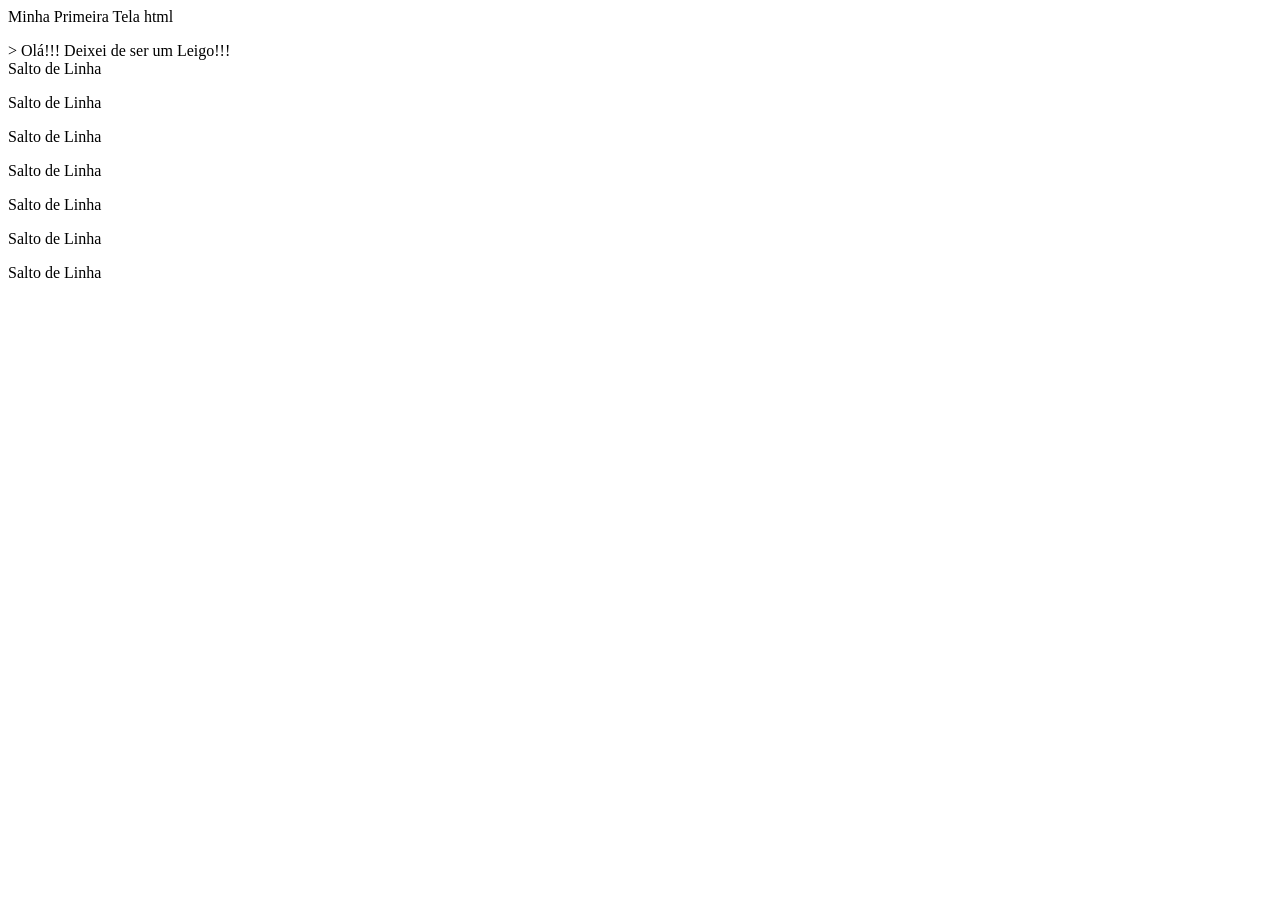
<file: ProgramacaoInternet/Aulas/MaterialProfessor/index_20260904.html>
<!--- TAG que indica que este arquivo é um Documento HTML (Tipo do Documento) --->
<!DOCTYPE html>

<!--- TAG que indica ao Navegador, qual a Língua utilizada na Página --->
<html lang="pt-BR">
<head>
<!--- TAG de Metadados que indica o conjunto de caracteres usados no código --->
<!--- UTF-8 é um padrão de codificação de caracteres que representa cada caractere por 1 a 4 bytes. É a codificação de caracteres mais utilizada na web e é compatível com o ASCII. ---> <meta charset="UTF-8">
<!--- TAG de Metadados que indica que outros dispositivos abrirão a página --->
<meta name="viewport" content="width=device-width, initial-scale=1.0">
<!--- TAG de Metadados que indica a descrição do conteúdo da página que aparece nas pesquisas do Google --->
<meta name="description" content="Página Home">
<!-- Aqui a TAG title indica o nome que vai na ABA do Navegador -->
<title>
Estrutura Mínima em HTML
</title><!-- Aqui termina o conteúdo da ABA da Página HTML -->
<!-- Aqui termina o topo da Página HTML-->
</head>
<!-- Aqui a TAG body indica o corpo da Página HTML-->
<body>
<!-- Os Textos que estiverem sem uma TAG, são os conteúdos da Página HTML -->
Minha Primeira Tela html
<p><!-- TAG para Fim de Parágrafo -->>
Olá!!! Deixei de ser um Leigo!!!
<br>
Salto de Linha
<p> Salto de Linha
<p> Salto de Linha
<p> Salto de Linha
<p> Salto de Linha
<p> Salto de Linha
<p> Salto de Linha

<!-- Aqui termina o corpo da Página HTML-->
</body>
<!-- Aqui termina a Página HTML-->
</HTML>
</file>
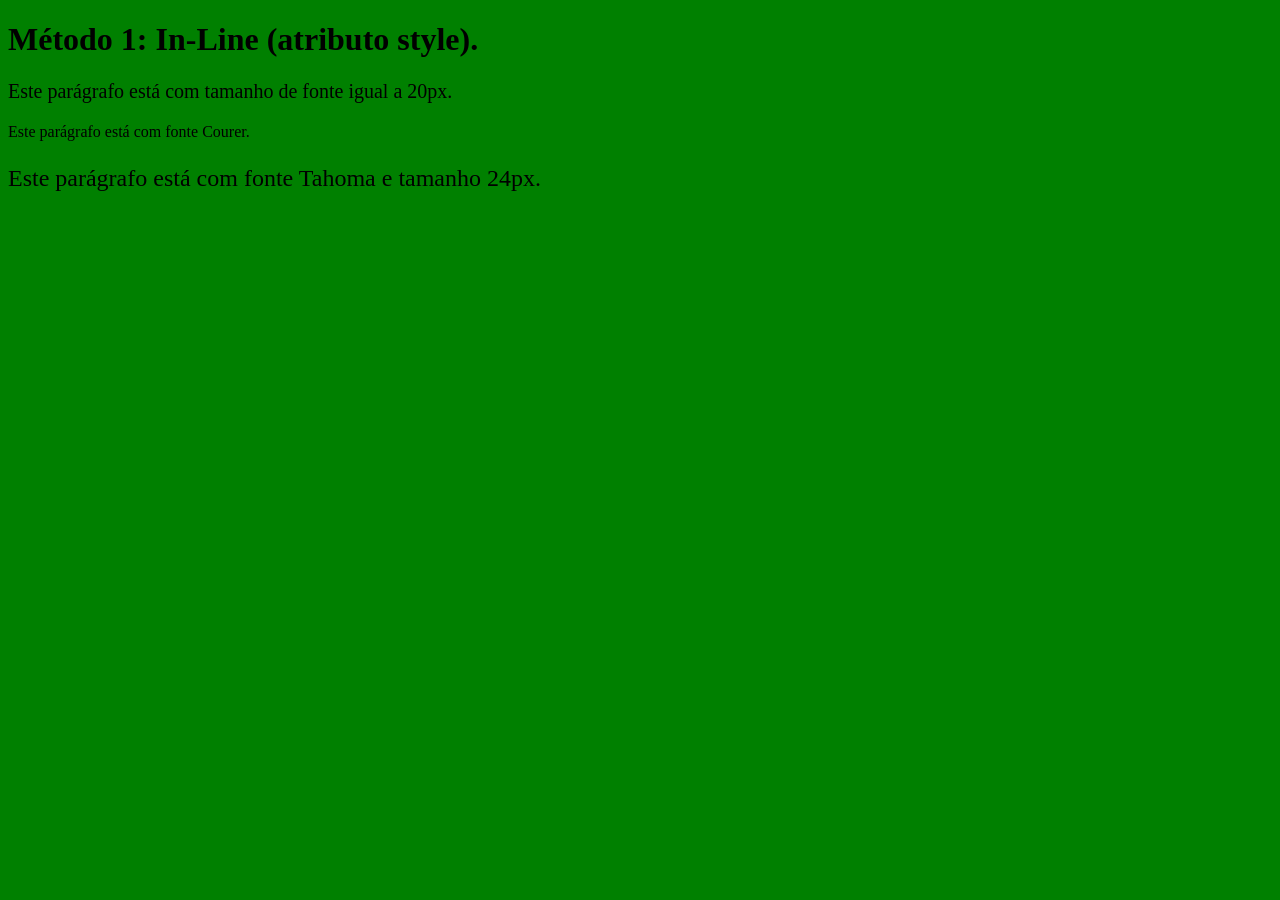
<file: ProgramacaoInternet/Aulas/MaterialProfessor/index_20260911_02.html>
<!DOCTYPE html>
<html lang="pt-BR">
<head>
<meta charset="UTF-8">
<meta name="viewport" content="width=device-width, initial-scale=1.0">
<title>CSS — Método 1</title>
</head>
<body style="background-color: green">
<h1>Método 1: In-Line (atributo style).</h1>
 <p style="font-size: 20px;">Este parágrafo está com
 tamanho de fonte igual a 20px.</p>
 <p style="font-family: courer;">Este parágrafo está com
 fonte Courer.</p>
 <p style="font-size: 24px; font-family: Tahoma"> Este
 parágrafo está com fonte Tahoma e tamanho 24px.</p>
 </body>
 </html>
</file>
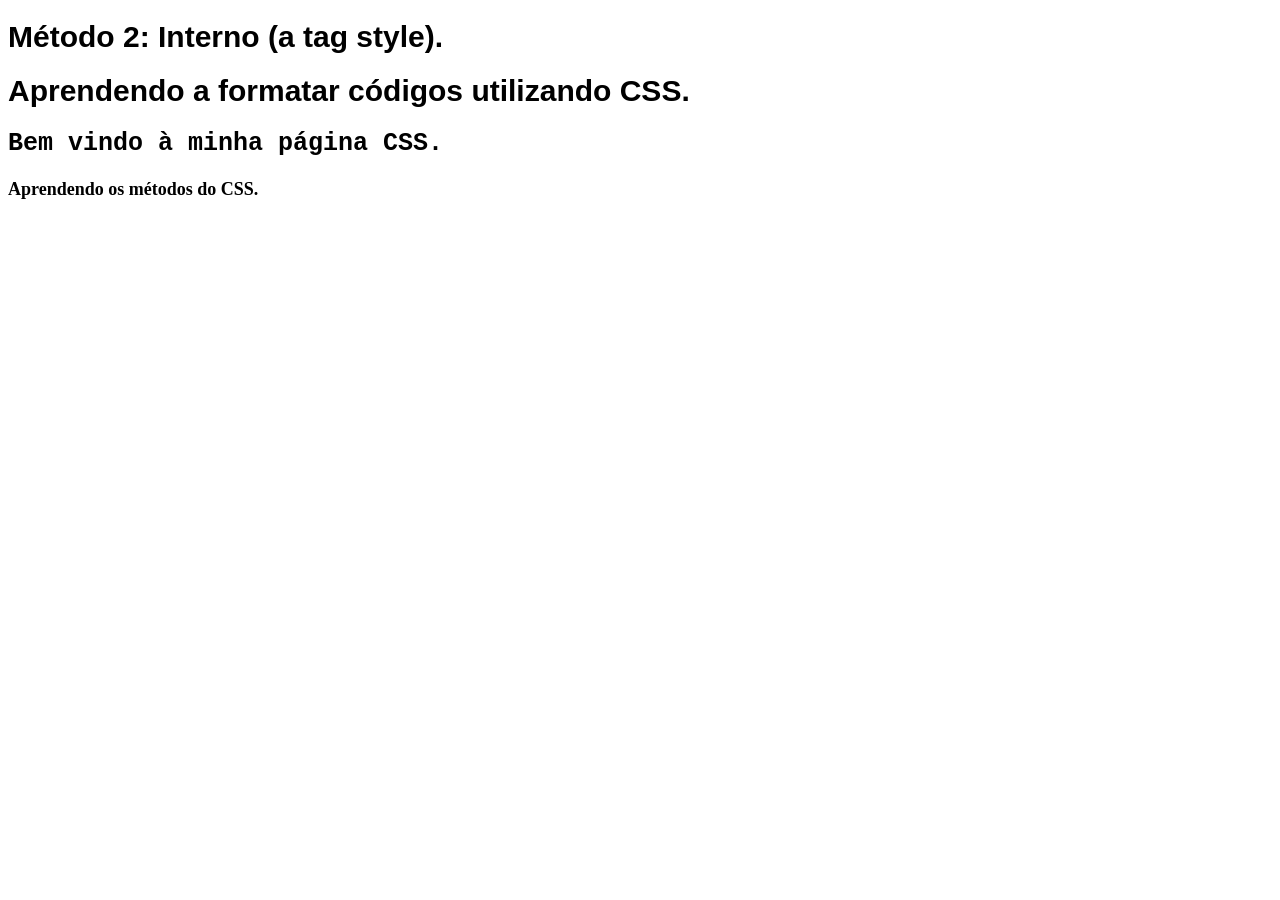
<file: ProgramacaoInternet/Aulas/MaterialProfessor/index_20260911_03.html>
<!DOCTYPE html>
<html lang="pt-BR">
<head>
<meta charset="UTF-8">
<meta name="viewport" content="width=device-width, initial-scale=1.0">
<title>CSS — Método 2</title>
<style type="text/css">
h1 {font-size: 30px; font-family: arial}
h2 {font-size: 25px; font-family: courier}
p {font-size: 18px; font-family: times new roman}
</style>
</head>
<body>
<h1>Método 2: Interno (a tag style).</h1>
<h1>Aprendendo a formatar códigos utilizando CSS.<h1>
<h2>Bem vindo à minha página CSS.<h2>
<p>Aprendendo os métodos do CSS.</p>
</body>
</html>
</file>
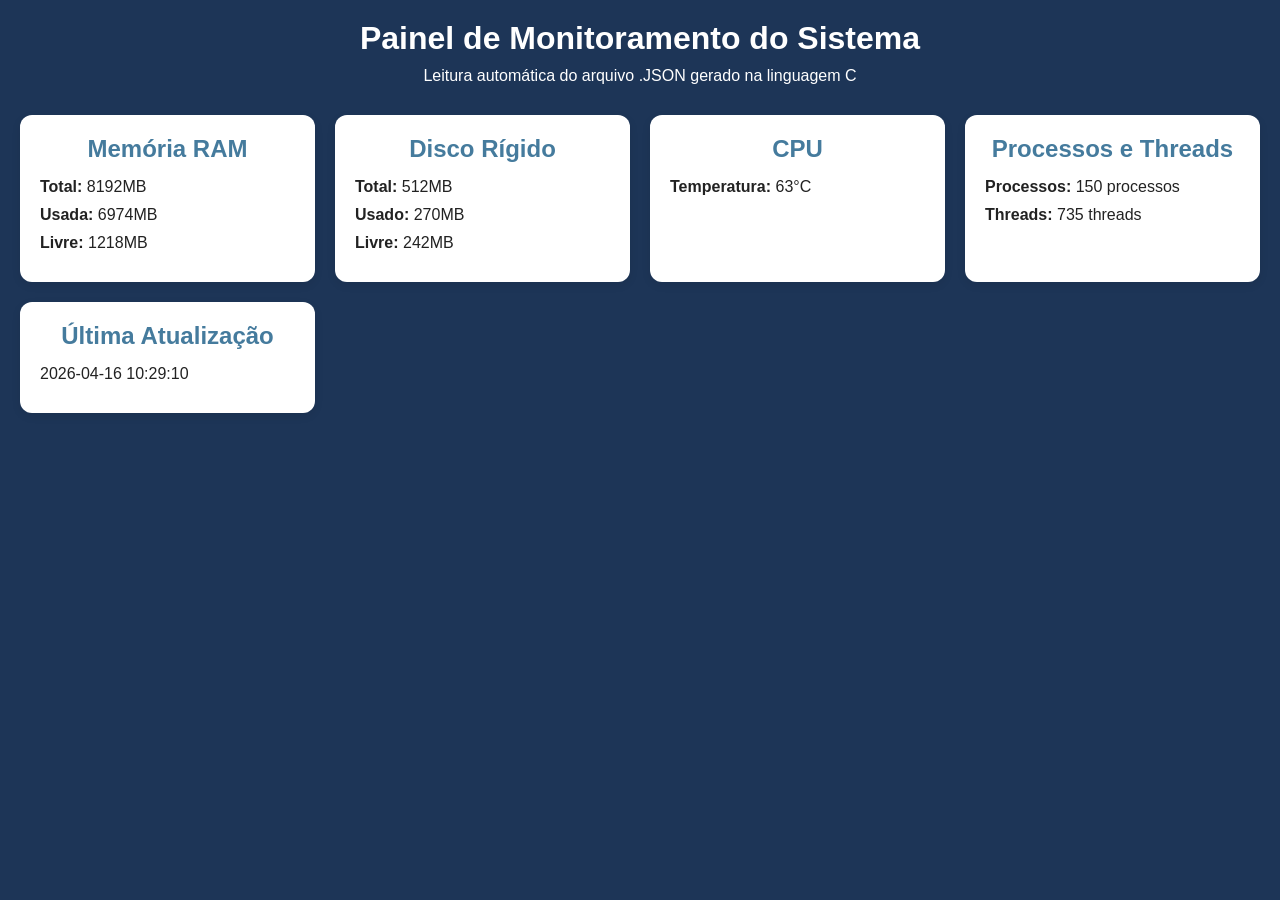
<file: ProgramacaoInternet/Projeto6/Pages/dashboard.html>
<!DOCTYPE html>
<html lang="pt-BR">
<head>
    <meta charset="UTF-8">
    <meta name="viewport" content="width=device-width, initial-scale=1.0">
    <link rel="stylesheet" href="../Styles/dashboard.css">
    <title>Dashboard|Monitoramento</title>
</head>
<body>
    <header>
        <h1>Painel de Monitoramento do Sistema</h1>
        <p>Leitura automática do arquivo .JSON gerado na linguagem C</p>
    </header>

    <main class="painel">
        <section class="card">
            <h2>Memória RAM</h2>
            <p><strong>Total:</strong> <span id="ramTotal">Carregando...</span>MB</p>
            <p><strong>Usada:</strong> <span id="ramUsada">Carregando...</span>MB</p>
            <p><strong>Livre:</strong> <span id="ramLivre">Carregando...</span>MB</p>
        </section>

        <section class="card">
            <h2>Disco Rígido</h2>
            <p><strong>Total:</strong> <span id="discoTotal">Carregando...</span>MB</p>
            <p><strong>Usado:</strong> <span id="discoUsado">Carregando...</span>MB</p>
            <p><strong>Livre:</strong> <span id="discoLivre">Carregando...</span>MB</p>
        </section>

        <section class="card">
            <h2>CPU</h2>
            <p><strong>Temperatura:</strong> <span id="temperatura">Carregando...</span>°C</p>
        </section>

        <section class="card">
            <h2>Processos e Threads</h2>
            <p><strong>Processos:</strong> <span id="processos">Carregando...</span> processos</p>
            <p><strong>Threads:</strong> <span id="threads">Carregando...</span> threads</p>
        </section>

        <section class="card">
            <h2>Última Atualização</h2>
            <p><span id="timestamp">Carregando...</span></p>
        </section>
    </main>
    <script src="../Scripts/dashboard.js"></script>
</body>
</html>
</file>
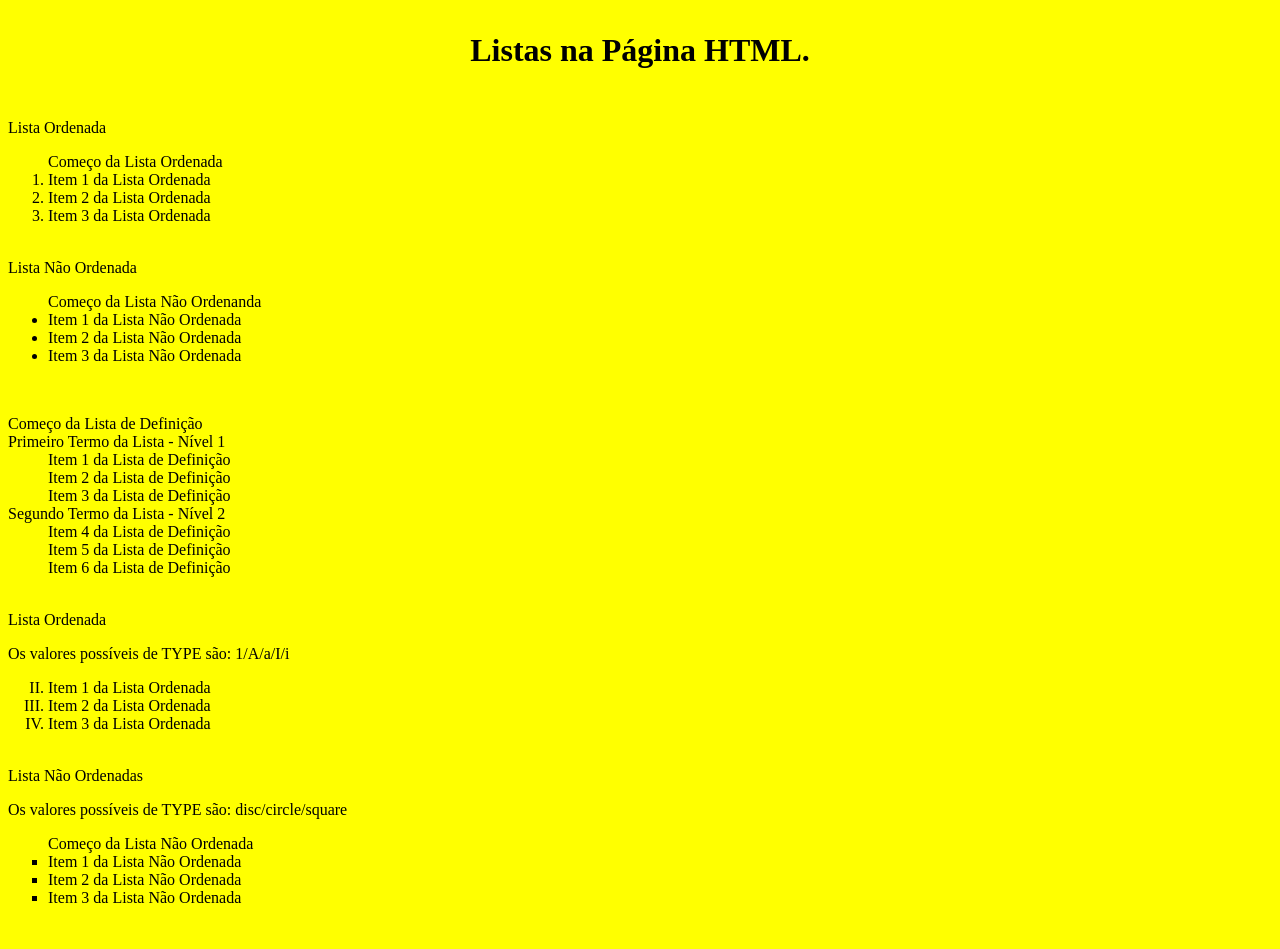
<file: ProgramacaoInternet/Projeto6/Pages/lista.html>
<!DOCTYPE html>
<html lang="pt-BR">
<head>
    <meta charset="UTF-8">
    <meta name="viewport" content="width=device-width, initial-scale=1.0">
    <title>Listas nas Páginas</title>
</head>
<body bgcolor="yellow">
    <h1>
        <p align="center">
            Listas na Página HTML.
        </p>
    </h1>
    <br>
    <!-- Estas são as tags para inserir listas nas páginas HTML -->
    Lista Ordenada
    <ol>Começo da Lista Ordenada
        <li>Item 1 da Lista Ordenada</li>
        <li>Item 2 da Lista Ordenada</li>
        <li>Item 3 da Lista Ordenada</li>
    </ol>
    <!-- Fim da Lista Ordenada -->
    <p></p>
    <br>
    Lista Não Ordenada
    <ul>Começo da Lista Não Ordenanda
        <li>Item 1 da Lista Não Ordenada</li>
        <li>Item 2 da Lista Não Ordenada</li>
        <li>Item 3 da Lista Não Ordenada</li>
    </ul>
    <!-- Fim da Lista Não Ordenada -->
    <p></p>
    <br>
    <dl>Começo da Lista de Definição
        <dt>Primeiro Termo da Lista - Nível 1</dt>
        <dd>Item 1 da Lista de Definição</dd>
        <dd>Item 2 da Lista de Definição</dd>
        <dd>Item 3 da Lista de Definição</dd>
        <dt>Segundo Termo da Lista - Nível 2</dt>
        <dd>Item 4 da Lista de Definição</dd>
        <dd>Item 5 da Lista de Definição</dd>
        <dd>Item 6 da Lista de Definição</dd>
    </dl>
    <!-- Fim da Lista de Definição -->
    <p></p>
    <br>
    <!-- Estas são as tags para inserir listas ordenadas com atributos TYPE, START e VALUE nas páginas HTML -->
    Lista Ordenada
    <p></p>
    Os valores possíveis de TYPE são: 1/A/a/I/i
    <ol TYPE="I" start="2">
        <li>Item 1 da Lista Ordenada</li>
        <li>Item 2 da Lista Ordenada</li>
        <li>Item 3 da Lista Ordenada</li>
    </ol>
    <!-- Fim da Lista Ordenada -->
    <p></p>
    <br>
    <!-- Estas são as tags para inserir Listas Não Ordenadas com atributos TYPE nas páginas HTML -->
    Lista Não Ordenadas
    <p></p>
    Os valores possíveis de TYPE são: disc/circle/square
    <ul TYPE="square">Começo da Lista Não Ordenada
        <li>Item 1 da Lista Não Ordenada</li>
        <li>Item 2 da Lista Não Ordenada</li>
        <li>Item 3 da Lista Não Ordenada</li>
    </ul>
    <!-- Fim da Lista Não Ordenada -->
    <p></p>
    <br>
</body>
</html>
</file>
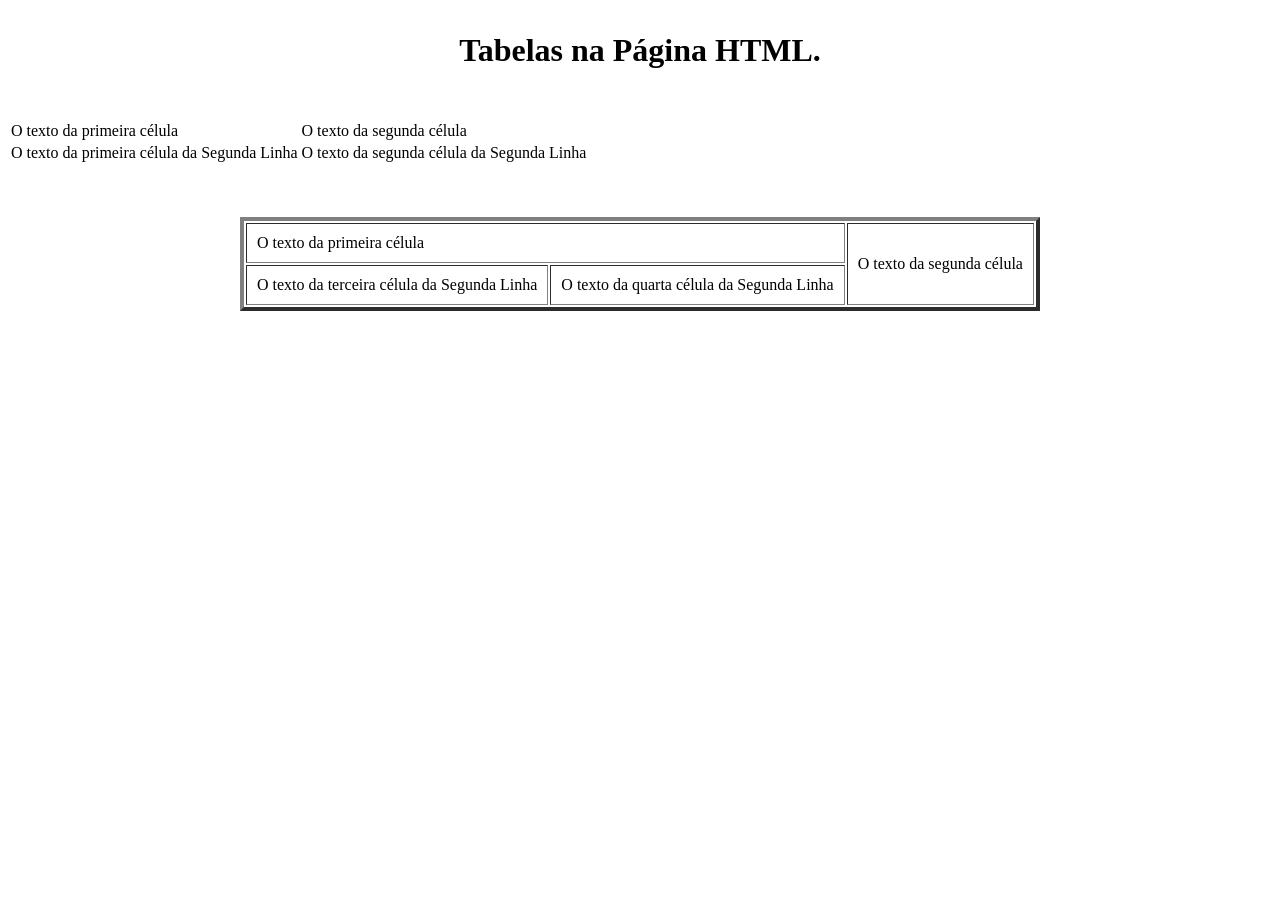
<file: ProgramacaoInternet/Projeto6/Pages/tabela.html>
<!DOCTYPE html>
<html lang="pt-BR">
<head>
    <meta charset="UTF-8">
    <meta name="viewport" content="width=device-width, initial-scale=1.0">
    <title>Tabelas</title>
</head>
<body bgcolor="white">
    <h1>
        <p align="center">
            Tabelas na Página HTML.
        </p>
    </h1>
    <br>
    <!-- Estas são as tags para inserir tabelas nas páginas HTML -->
    <!-- Início da Tabela -->
    <table>
        <!-- Início da primeira linha -->
        <tr>
            <td>O texto da primeira célula</td>
            <td>O texto da segunda célula</td>
        </tr>
        <!-- Fim da primeira linha -->
        <tr>
            <td>O texto da primeira célula da Segunda Linha</td>
            <td>O texto da segunda célula da Segunda Linha</td>
        </tr>
    </table>
    <p></p>
    <br>
    <br>
    <!-- Atributos BORDER, WIDTH, ALIGN, BGCOLOR, BACKGROUND, CELLSPACING, CELLPADDING e BORDERCOLOR -->
    <!-- Atributos COLSPAN, ROWSPAN, WIDTH, HEIGHT, ALIGN, BGCOLOR -->
    <table border="4" cellspacing="2" cellpadding="10" align="center">
        <!-- Início da primeira linha -->
        <tr>
            <td colspan="2" >O texto da primeira célula</td>
            <td rowspan="2">O texto da segunda célula</td>
        </tr>
        <!-- Fim da primeira linha -->
        <tr>
            <td>O texto da terceira célula da Segunda Linha</td>
            <td>O texto da quarta célula da Segunda Linha</td>
        </tr>
    </table>
</body>
</html>
</file>
<file: ProgramacaoInternet/Projeto6/Styles/dashboard.css>
/*FOLHA DE ESTILOS DO DASHBOARD*/

/*GLOBAL*/
*{
    margin: 0;
    padding: 0;
    box-sizing: border-box;
}

/*CORPO*/
body{
    font-family: Arial, sans-serif;
    background: #1d3557;
;
    color: #222;
    padding: 20px;
}

/*CABEÇALHO*/
header{
    text-align: center;
    margin-bottom: 30px;
}
header h1{ /*título*/
    margin-bottom: 10px;
    color: #ffffff;
}
header p{ /*parágrafo*/
    color: #ffffff;
}

/*PRINCIPAL*/
.painel{
    display: grid;
    grid-template-columns: repeat(auto-fit, minmax(250px, 1fr)); /*cria um layout de grade e coloca o máximo de colunas possível e expande para preencher todo espaço*/
    gap: 20px;
}
.card{ /*cartão*/
    background: #ffffff;
    border-radius: 12px;
    padding: 20px;
    box-shadow: 0 3px 10px rgba(0, 0, 0, 0.08); /*adiciona efeitos de sombra ao redor da borda (caixa) de um elemento: move a sombra 0px para direita, 3px para baixo, aplica desfoque de 10px e usa uma cor preta com 8% de transparência*/
    transition: transform 0.2s ease; /*cria uma animação suave de 0,2 segundos com transição lenta*/
}
.card:hover{ /*minizoom no cartão*/
    transform: scale(1.02); /*aumenta ligeiramente o tamanho de um elemento em 2%*/
}
.card h2{ /*título do cartão*/
    margin-bottom: 15px;
    color: #457b9d;
    text-align: center;
}
.card p{ /*texto do cartão*/
    margin-bottom: 10px;
    font-size: 16px;
}
</file>
